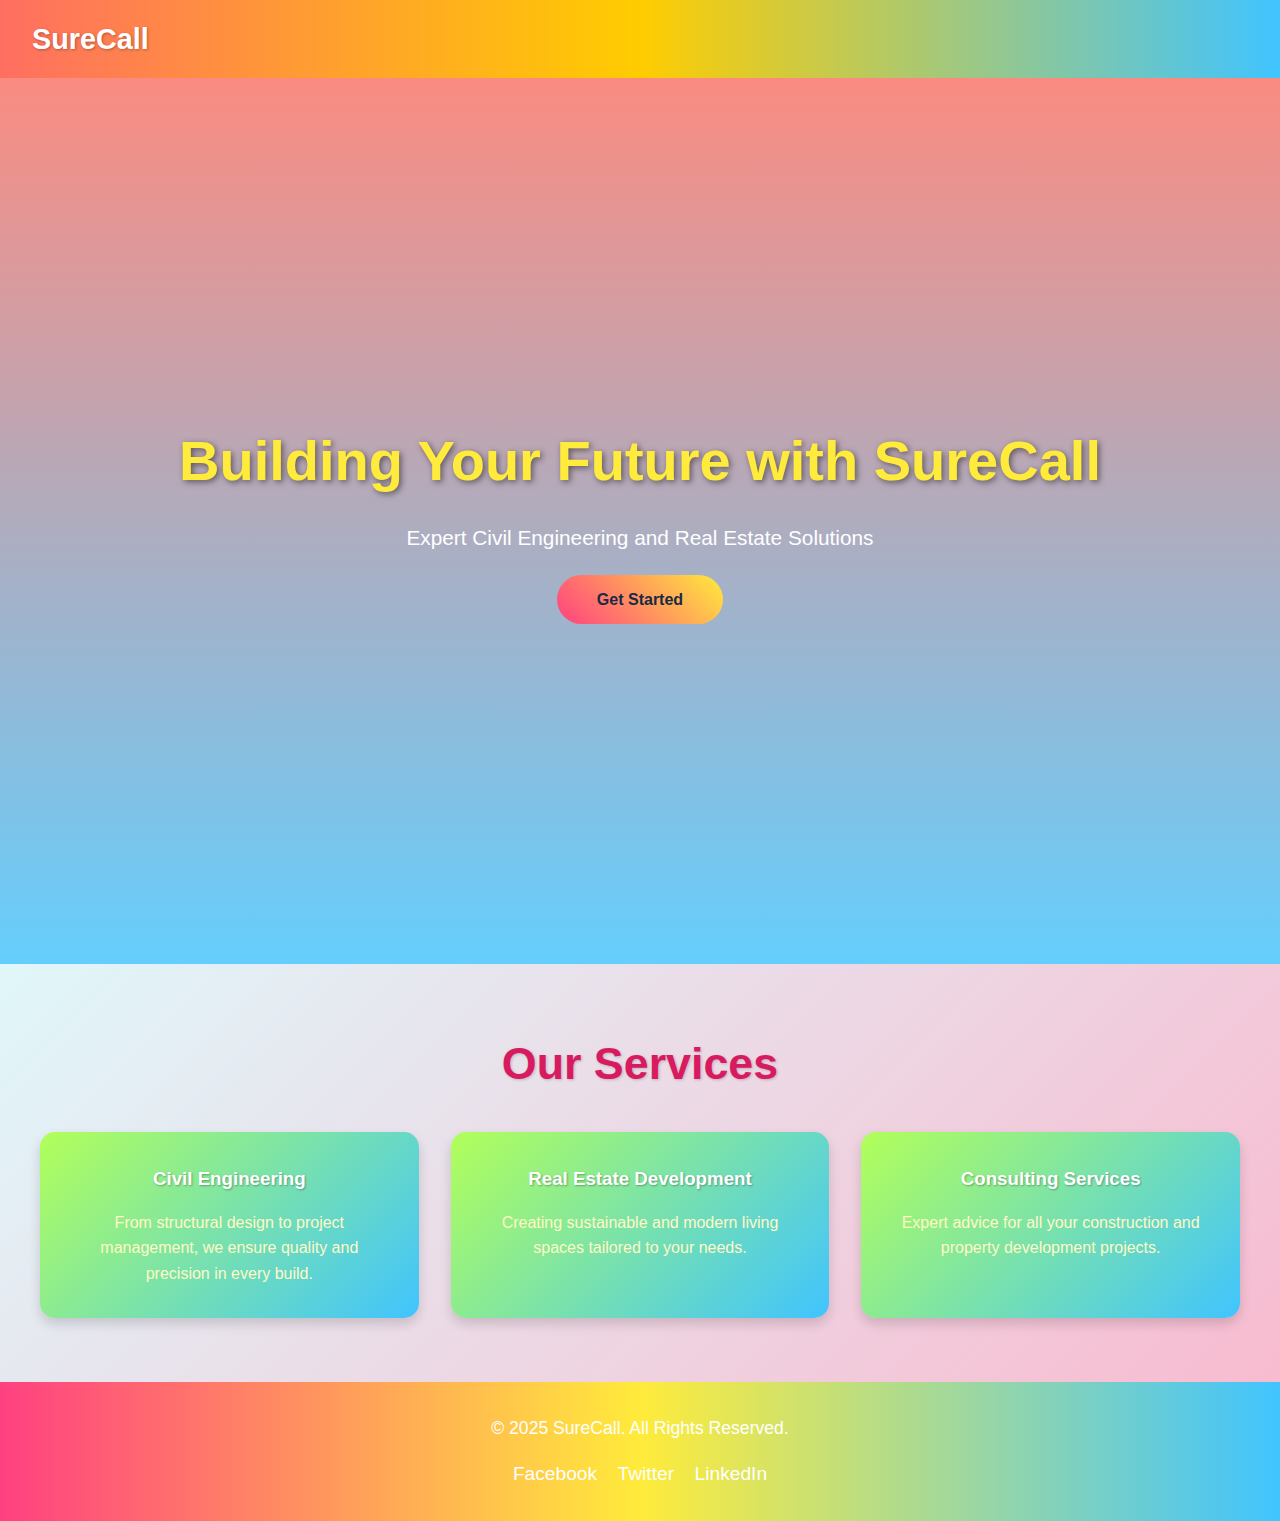
<file: index.html>
<!DOCTYPE html>
<html lang="en">
<head>
    <meta charset="UTF-8">
    <meta name="viewport" content="width=device-width, initial-scale=1.0, viewport-fit=cover">
    <title>SureCall - Civil Engineering & Real Estate</title>
    <style>
        * {
            margin: 0;
            padding: 0;
            box-sizing: border-box;
            font-family: 'Arial', sans-serif;
            -webkit-tap-highlight-color: transparent; /* Remove tap highlight on Android */
        }

        body {
            overflow-x: hidden; /* Prevent horizontal scroll on mobile */
            line-height: 1.6;
            background: #f5f5f5; /* Light background for contrast */
        }

        /* Header Styles */
        header {
            background: linear-gradient(90deg, #ff6f61, #ffcc00, #40c4ff);
            color: white;
            padding: 1rem 2rem;
            position: fixed;
            width: 100%;
            top: 0;
            z-index: 1000;
            display: flex;
            justify-content: space-between;
            align-items: center;
        }
        .logo {
            font-size: 1.8rem;
            font-weight: bold;
            text-shadow: 1px 1px 3px rgba(0, 0, 0, 0.3);
        }
        .hamburger {
            display: none; /* Hidden on desktop */
            font-size: 2rem;
            cursor: pointer;
            padding: 0.5rem;
        }

        /* Sidebar Styles */
        .sidebar {
            height: 100%;
            width: 0;
            position: fixed;
            z-index: 1001;
            top: 0;
            left: 0;
            background: linear-gradient(135deg, #ff6f61, #40c4ff);
            overflow-x: hidden;
            transition: 0.3s;
        }
        .sidebar a {
            padding: 1.5rem 2rem;
            text-decoration: none;
            font-size: 1.2rem;
            color: white;
            display: block;
            transition: background 0.3s;
            text-shadow: 1px 1px 2px rgba(0, 0, 0, 0.3);
        }
        .sidebar a:hover {
            background: rgba(255, 235, 59, 0.8); /* Yellow hover effect */
            color: #1a2a44;
        }
        .sidebar .close-btn {
            position: absolute;
            top: 1rem;
            right: 1.5rem;
            font-size: 2rem;
            cursor: pointer;
        }

        /* Main Content */
        .main-content {
            margin-left: 0;
            transition: margin-left 0.3s;
            padding-top: 4rem; /* Space for fixed header */
        }

        /* Hero Section */
        .hero {
            height: 100vh;
            background: linear-gradient(to bottom, rgba(255, 111, 97, 0.8), rgba(64, 196, 255, 0.8)), 
                        url('https://images.unsplash.com/photo-1503387762-592deb58ef4e?q=80&w=1931&auto=format&fit=crop') no-repeat center center/cover;
            display: flex;
            justify-content: center;
            align-items: center;
            text-align: center;
            color: white;
            padding: 0 2rem;
        }
        .hero-content h1 {
            font-size: 3.5rem;
            margin-bottom: 1rem;
            text-shadow: 2px 2px 6px rgba(0, 0, 0, 0.5);
            color: #ffeb3b;
        }
        .hero-content p {
            font-size: 1.3rem;
            margin-bottom: 2rem;
            color: #ffffff;
        }
        .cta-btn {
            padding: 1rem 2.5rem;
            background: linear-gradient(45deg, #ff4081, #ffeb3b);
            color: #1a2a44;
            text-decoration: none;
            font-weight: bold;
            border-radius: 25px;
            transition: background 0.3s, transform 0.3s;
            touch-action: manipulation; /* Improve touch responsiveness */
        }
        .cta-btn:hover {
            background: linear-gradient(45deg, #f50057, #fdd835);
            transform: scale(1.05);
        }

        /* Services Section */
        .services {
            padding: 4rem 2rem;
            background: linear-gradient(135deg, #e0f7fa, #f8bbd0);
            text-align: center;
        }
        .services h2 {
            font-size: 2.8rem;
            margin-bottom: 2rem;
            color: #d81b60;
            text-shadow: 1px 1px 3px rgba(0, 0, 0, 0.2);
        }
        .services-grid {
            display: grid;
            grid-template-columns: repeat(auto-fit, minmax(250px, 1fr));
            gap: 2rem;
            max-width: 1200px;
            margin: 0 auto;
        }
        .service-card {
            background: linear-gradient(135deg, #b2ff59, #40c4ff);
            padding: 2rem;
            border-radius: 15px;
            box-shadow: 0 6px 12px rgba(0, 0, 0, 0.15);
            transition: transform 0.3s, background 0.3s;
        }
        .service-card:hover {
            transform: translateY(-10px);
            background: linear-gradient(135deg, #76ff03, #0288d1);
        }
        .service-card h3 {
            color: #ffffff;
            margin-bottom: 1rem;
            text-shadow: 1px 1px 2px rgba(0, 0, 0, 0.3);
        }
        .service-card p {
            color: #fff9c4;
        }

        /* Footer */
        footer {
            background: linear-gradient(90deg, #ff4081, #ffeb3b, #40c4ff);
            color: white;
            text-align: center;
            padding: 2rem;
        }
        footer p {
            margin-bottom: 1rem;
            font-size: 1.1rem;
        }
        .social-links a {
            color: #ffffff;
            margin: 0 0.5rem;
            text-decoration: none;
            font-size: 1.2rem;
            transition: color 0.3s, transform 0.3s;
        }
        .social-links a:hover {
            color: #d81b60;
            transform: scale(1.2);
        }

        /* Responsive Design */
        @media (max-width: 768px) {
            .hamburger {
                display: block;
            }
            .sidebar {
                width: 0; /* Hidden by default */
            }
            .sidebar.active {
                width: 250px; /* Open state */
            }
            .main-content.active {
                margin-left: 250px; /* Shift content when sidebar is open */
            }
            .hero-content h1 {
                font-size: 2.5rem;
            }
            .hero-content p {
                font-size: 1rem;
            }
            .services h2 {
                font-size: 2rem;
            }
        }

        /* Android-specific adjustments */
        @media (max-width: 480px) {
            .hero-content h1 {
                font-size: 2rem;
            }
            .hero-content p {
                font-size: 0.9rem;
            }
            .cta-btn {
                padding: 0.8rem 2rem;
            }
            .services h2 {
                font-size: 1.8rem;
            }
            .service-card {
                padding: 1.5rem;
            }
        }
    </style>
</head>
<body>
    <!-- Header -->
    <header>
        <div class="logo">SureCall</div>
        <div class="hamburger" onclick="toggleSidebar()">&#9776;</div>
    </header>

    <!-- Sidebar -->
    <div class="sidebar" id="sidebar">
        <a href="javascript:void(0)" class="close-btn" onclick="toggleSidebar()">&times;</a>
        <a href="#home" onclick="toggleSidebar()">Home</a>
        <a href="#services" onclick="toggleSidebar()">Services</a>
        <a href="about.html">About</a>
        <a href="contact.html">Contact</a>
    </div>

    <!-- Main Content -->
    <div class="main-content" id="mainContent">
        <!-- Hero Section -->
        <section class="hero" id="home">
            <div class="hero-content">
                <h1>Building Your Future with SureCall</h1>
                <p>Expert Civil Engineering and Real Estate Solutions</p>
                <a href="contact.html" class="cta-btn">Get Started</a>
            </div>
        </section>

        <!-- Services Section -->
        <section class="services" id="services">
            <h2>Our Services</h2>
            <div class="services-grid">
                <div class="service-card">
                    <h3>Civil Engineering</h3>
                    <p>From structural design to project management, we ensure quality and precision in every build.</p>
                </div>
                <div class="service-card">
                    <h3>Real Estate Development</h3>
                    <p>Creating sustainable and modern living spaces tailored to your needs.</p>
                </div>
                <div class="service-card">
                    <h3>Consulting Services</h3>
                    <p>Expert advice for all your construction and property development projects.</p>
                </div>
            </div>
        </section>

        <!-- Footer -->
        <footer id="contact">
            <p>© 2025 SureCall. All Rights Reserved.</p>
            <div class="social-links">
                <a href="#">Facebook</a>
                <a href="#">Twitter</a>
                <a href="#">LinkedIn</a>
            </div>
        </footer>
    </div>

    <script>
        // Toggle Sidebar
        function toggleSidebar() {
            const sidebar = document.getElementById('sidebar');
            const mainContent = document.getElementById('mainContent');
            sidebar.classList.toggle('active');
            mainContent.classList.toggle('active');
        }

        // Smooth scroll for internal links
        document.querySelectorAll('a[href^="#"]').forEach(anchor => {
            anchor.addEventListener('click', function(e) {
                e.preventDefault();
                const target = document.querySelector(this.getAttribute('href'));
                if (target) {
                    target.scrollIntoView({
                        behavior: 'smooth'
                    });
                }
            });
        });
    </script>
</body>
</html>
<!-- <!DOCTYPE html>

<html>

<head>

    <meta name="viewport" content="width=device-width,

initial-scale=1.0">

    <title>Omprakash Sharma</title>

    <link rel="stylesheet" type="text/css" href="style.css">
</head>

<body>

    <section class="banner">

        <header>
            <a href="#" class="logo"><span>Omprakash</span>Sharma</a>

            <ul>
                <li><a href="home.html">Profile</a></li>
                <li><a href="about.html">Certification</a></li>
                <li><a href="login.html">Log in</a></li>
                <li><a href="registation form/register.html">Register</a></li>
            </ul>
        </header>

        <div class="content">

            <h3>Hi_</h3>
            <h2>My name is  <span id="text">Omprakash_Sharma</span></h2>
            <p>"Aspiring data analyst at MNNIT Allahabad, proficient in data analysis, statistics, and visualization. Passionate about deriving insights from data."
            </p>
            
            <button>View profile</button>
            <button class="chat"><ion-icon name="chatbubbles-outline"></ion-icon>Contact me</button>
        </div>
        <ul class="sci">
           <li><a href="#"><ion-icon name="logo-facebook"></ion-icon></a></li>
           <li><a href="#"><ion-icon name="logo-instagram"></ion-icon></a></li>
           <li><a href="#"><ion-icon name="logo-linkedin"></ion-icon></a></li>
           <li><a href="#"><ion-icon name="logo-skype"></ion-icon></a></li>
        </ul>
    </section>
</body>
</html>
</section>
<script type="module" src="https://unpkg.com/ionicons@5.5.2/dist/ionicons/ionicons.esm.js"></script>
<script nomodule src="https://unpkg.com/ionicons@5.5.2/dist/ionicons/ionicons.js"></script>
<script src="https://unpkg.com/typed.js@2.0.132/dist/typed.umd.js"></script>
<script>
    let typingText = new Typed("#text",{
    strings:["Omprakash Sharma"],
    loop:true,
    typeSpeed:50,
    backSpeed:100,
    backDelay:1000,
    })
</script>
</body>
</html>
 -->
</file>
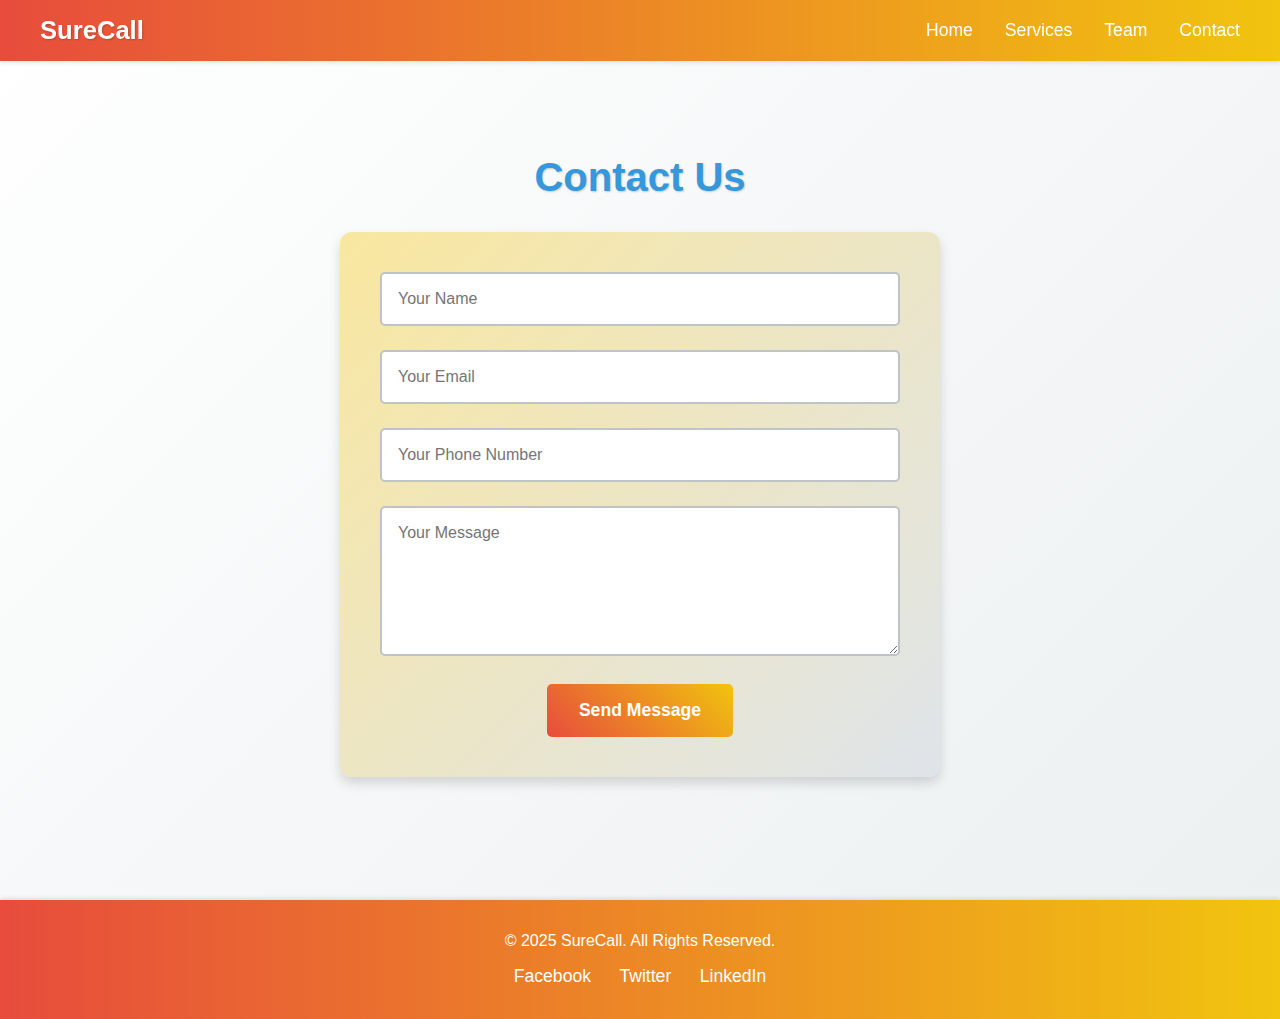
<file: contact.html>
<!DOCTYPE html>
<html lang="en">
<head>
    <meta charset="UTF-8">
    <meta name="viewport" content="width=device-width, initial-scale=1.0">
    <title>SureCall - Contact Us</title>
    <style>
        * {
            margin: 0;
            padding: 0;
            box-sizing: border-box;
            font-family: 'Arial', sans-serif;
        }

        /* Header Styles with Refined Gradient */
        header {
            background: linear-gradient(90deg, #e74c3c, #f1c40f);
            color: white;
            padding: 1rem 2rem;
            position: fixed;
            width: 100%;
            top: 0;
            z-index: 1000;
            box-shadow: 0 2px 4px rgba(0, 0, 0, 0.1);
        }
        nav {
            display: flex;
            justify-content: space-between;
            align-items: center;
            max-width: 1200px;
            margin: 0 auto;
        }
        .logo {
            font-size: 1.6rem;
            font-weight: bold;
            text-shadow: 1px 1px 2px rgba(0, 0, 0, 0.2);
        }
        .nav-links {
            list-style: none;
            display: flex;
            gap: 2rem;
        }
        .nav-links li a {
            color: #ffffff;
            text-decoration: none;
            font-size: 1.1rem;
            transition: color 0.3s;
        }
        .nav-links li a:hover {
            color: #3498db;
        }

        /* Contact Section */
        .contact {
            padding: 6rem 2rem 4rem; /* Extra top padding to account for fixed header */
            background: linear-gradient(135deg, #ffffff, #ecf0f1);
            min-height: 100vh;
            display: flex;
            justify-content: center;
            align-items: center;
            text-align: center;
        }
        .contact h2 {
            font-size: 2.5rem;
            margin-bottom: 2rem;
            color: #3498db;
            text-shadow: 1px 1px 2px rgba(0, 0, 0, 0.2);
        }
        .contact-form {
            max-width: 600px;
            width: 100%;
            background: linear-gradient(135deg, #f9e79f, #dfe4ea);
            padding: 2.5rem;
            border-radius: 12px;
            box-shadow: 0 6px 12px rgba(0, 0, 0, 0.15);
        }
        .contact-form input,
        .contact-form textarea {
            width: 100%;
            padding: 1rem;
            margin-bottom: 1.5rem;
            border: 2px solid #bdc3c7;
            border-radius: 5px;
            font-size: 1rem;
            transition: border-color 0.3s, box-shadow 0.3s;
        }
        .contact-form input:focus,
        .contact-form textarea:focus {
            border-color: #e74c3c;
            box-shadow: 0 0 5px rgba(231, 76, 60, 0.5);
            outline: none;
        }
        .contact-form textarea {
            height: 150px;
            resize: vertical;
        }
        .contact-form button {
            padding: 1rem 2rem;
            background: linear-gradient(45deg, #e74c3c, #f1c40f);
            color: white;
            border: none;
            border-radius: 5px;
            font-size: 1.1rem;
            font-weight: bold;
            cursor: pointer;
            transition: background 0.3s, transform 0.2s;
        }
        .contact-form button:hover {
            background: linear-gradient(45deg, #c0392b, #d4ac0d);
            transform: translateY(-2px);
        }

        /* Footer with Cohesive Gradient */
        footer {
            background: linear-gradient(90deg, #e74c3c, #f1c40f);
            color: white;
            text-align: center;
            padding: 2rem;
            box-shadow: 0 -2px 4px rgba(0, 0, 0, 0.1);
        }
        footer p {
            margin-bottom: 1rem;
            font-size: 1rem;
        }
        .social-links a {
            color: #ffffff;
            margin: 0 0.75rem;
            text-decoration: none;
            font-size: 1.1rem;
            transition: color 0.3s;
        }
        .social-links a:hover {
            color: #3498db;
        }

        /* Responsive Design */
        @media (max-width: 768px) {
            .nav-links {
                display: none;
            }
            .contact h2 {
                font-size: 2rem;
            }
            .contact-form {
                padding: 1.5rem;
            }
        }
    </style>
</head>
<body>
    <!-- Header -->
    <header>
        <nav>
            <div class="logo">SureCall</div>
            <ul class="nav-links">
                <li><a href="index.html#home">Home</a></li>
                <li><a href="index.html#services">Services</a></li>
                <li><a href="index.html#team">Team</a></li>
                <li><a href="#contact">Contact</a></li>
            </ul>
        </nav>
    </header>

    <!-- Contact Section -->
    <section class="contact" id="contact">
        <div>
            <h2>Contact Us</h2>
            <form class="contact-form" id="contactForm">
                <input type="text" name="name" placeholder="Your Name" required>
                <input type="email" name="email" placeholder="Your Email" required>
                <input type="tel" name="phone" placeholder="Your Phone Number" required>
                <textarea name="message" placeholder="Your Message" required></textarea>
                <button type="submit">Send Message</button>
            </form>
        </div>
    </section>

    <!-- Footer -->
    <footer>
        <p>© 2025 SureCall. All Rights Reserved.</p>
        <div class="social-links">
            <a href="#">Facebook</a>
            <a href="#">Twitter</a>
            <a href="#">LinkedIn</a>
        </div>
    </footer>

    <script>
        // Smooth scroll effect (for internal page links)
        document.querySelectorAll('a[href^="#"]').forEach(anchor => {
            anchor.addEventListener('click', function(e) {
                e.preventDefault();
                document.querySelector(this.getAttribute('href')).scrollIntoView({
                    behavior: 'smooth'
                });
            });
        });

        // Contact form submission (placeholder)
        document.getElementById('contactForm').addEventListener('submit', function(e) {
            e.preventDefault();
            alert('Thank you for your message! We will get back to you soon.');
            this.reset(); // Reset form fields
            // Add backend submission logic here (e.g., fetch to a server endpoint)
        });
    </script>
</body>
</html>
</file>
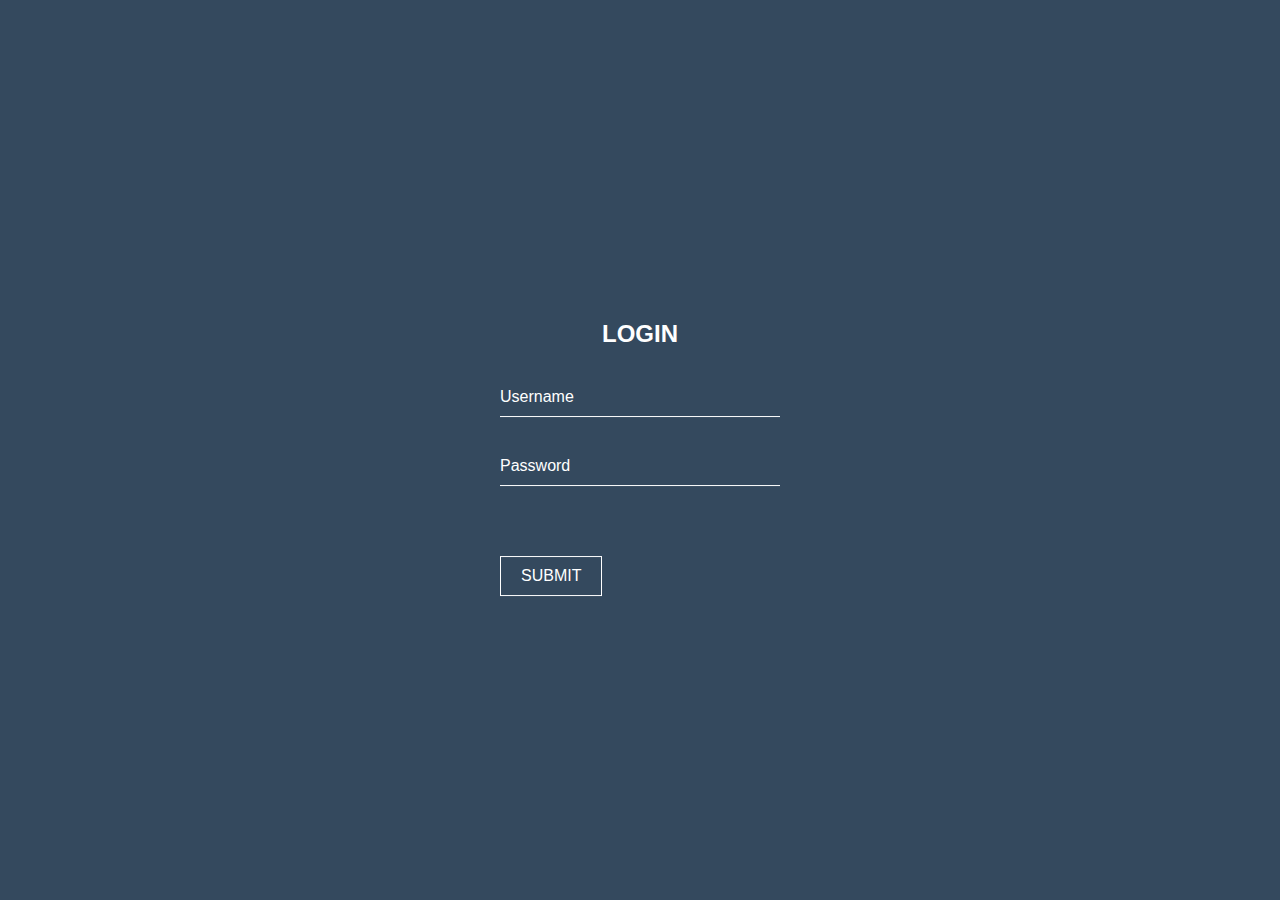
<file: login.html>
<!DOCTYPE html>
<html>
<head>
    <title>Login Page</title>
    <link rel="stylesheet" type="text/css" href="login.css">
</head>
<body>
    <div class="login-box">
        <h2>Login</h2>
        <form action="login.php" method="post" autocomplete="off">
            <div class="user-box">
                <input type="text" name="username" required="">
                <label>Username</label>
            </div>
            <div class="user-box">
                <input type="password" name="password" required="">
                <label>Password</label>
            </div>
            <a href="#">
                <span></span>
                <span></span>
                <span></span>
                <span></span>
                Submit
            </a>
        </form>
    </div>
</body>
</html>
</file>
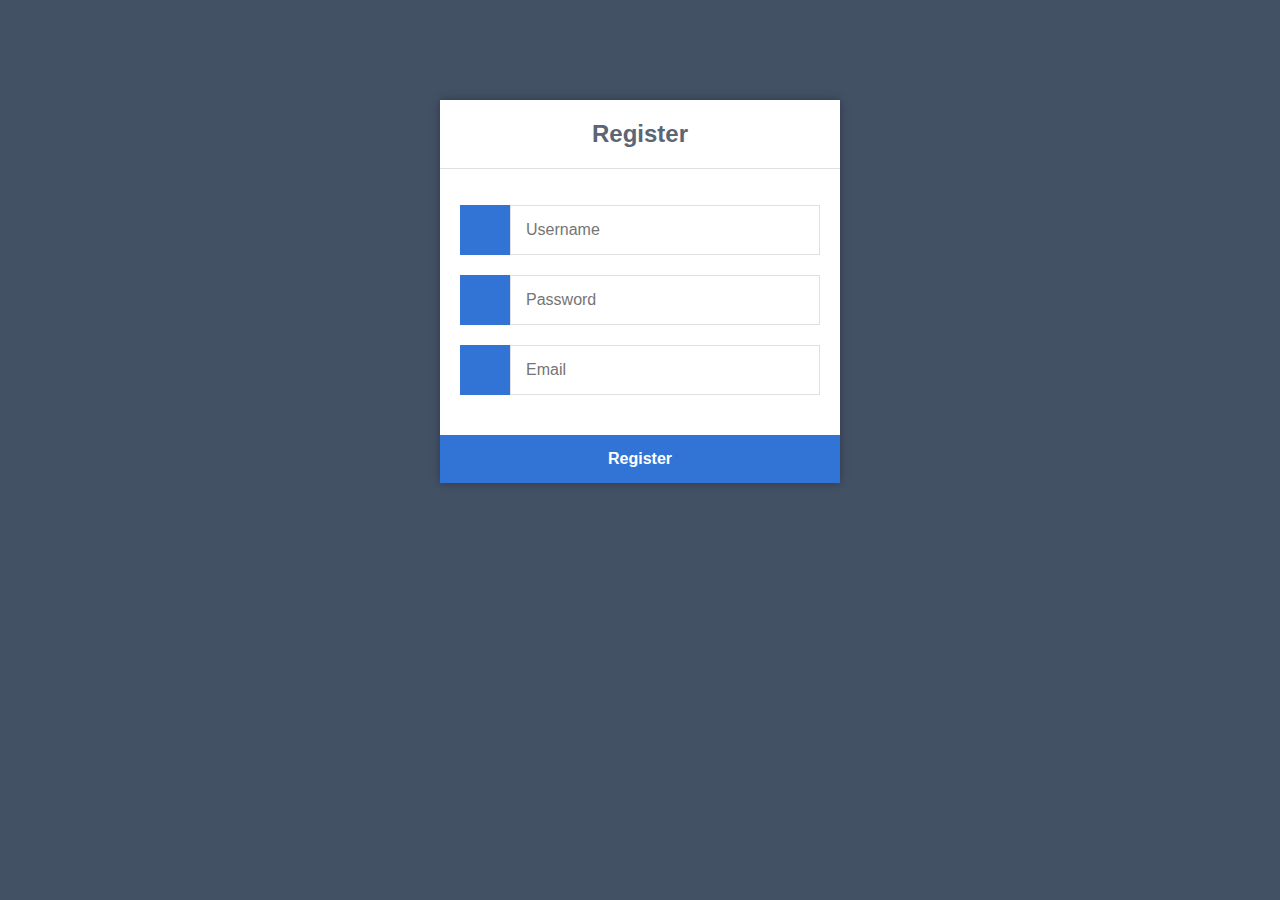
<file: registation form/register.html>
<!DOCTYPE html>
<html>
	<head>
		<meta charset="utf-8">
		<title>Register</title>
		<link rel="stylesheet" href="https://cdnjs.cloudflare.com/ajax/libs/font-awesome/6.2.0/css/all.min.css" integrity="sha512-xh6O/CkQoPOWDdYTDqeRdPCVd1SpvCA9XXcUnZS2FmJNp1coAFzvtCN9BmamE+4aHK8yyUHUSCcJHgXloTyT2A==" crossorigin="anonymous" referrerpolicy="no-referrer">
		<link href="style.css" rel="stylesheet" type="text/css">
	</head>
	<body>
		<div class="register">
			<h1>Register</h1>
			<form action="register1.php" method="post" autocomplete="off">
				<label for="username">
					<i class="fas fa-user"></i>
				</label>
				<input type="text" name="username" placeholder="Username" id="username" required>
				<label for="password">
					<i class="fas fa-lock"></i>
				</label>
				<input type="password" name="password" placeholder="Password" id="password" required>
				<label for="email">
					<i class="fas fa-envelope"></i>
				</label>
				<input type="email" name="email" placeholder="Email" id="email" required>
				<input type="submit" value="Register">
			</form>
		</div>
	</body>
</html>
</file>
<file: style.css>
@import url('https://fonts.googleapis.com/css2?family=Open+Sans:wght@300;400;500;600;700&display=swap');

* {
    margin: 0;

    padding: 0;

    box-sizing: border-box;

    font-family: 'Open Sans', sans-serif;
}

.banner {
    position: relative;
    display: flex;
    justify-content: space-between;
    align-items: center;
    min-height: 100vh;
    padding: 100px;
    background: #fff;

    transition: 0.5;
}

header {
    position: absolute;
    top: 0;
    left: 0;
    width: 100%;
    padding: 20px 100px;
    display: flex;
    justify-content: space-between;
    align-items: center;
}

I header .Logo {
    color: #333;
    font-size: 2em;
    font-weight: 700;
    text-decoration: none;
    transition: 0.5s;
}

header .logo span {

    color: #2196f3;
}

header ul {
    display: flex;

    gap: 40px;
}

header ul li {

    list-style: none;
}

header ul li {
    text-decoration: none;
    font-weight: 500;
    font-size: 1.2em;
    color: #333;
    transition: 0.5s;
}

.content {
    position: relative;
    max-width: 700px;
    z-index: 10;

}

.content h3 {
    font-size: 2em;
    color: #333;
    font-weight: 200;
    transition: 0.5s;

}

.content h2 {
    font-size: 5.5em;
    color: #333;
    font-weight: 700;
    transition: 0.5s;
}

.content h2 span {
    color: #e91e63;
}

.content p {
    font-size: 1.2em;
    color: #666;
    margin: 10px 0;
    transition: 0.5s;
}

.content button {
    position: relative;
    background: #2196f3;
    color: #fff;
    border: none;
    outline: none;
    padding: 15px 35px;
    font-size: 1.25em;
    letter-spacing: 0.05e;
    margin-right: 20px;
    border-radius: 4px;
    font-weight: 600;
    cursor: pointer;
    transition: 0.5s;
}

.content button.chat {
    background: transparent;
    color: #333;
}

.content button.chat ion-icon {

    position: relative;
    top: 5px;
    color: #e91e63;
    font-size: 1.5em;

}

.sci {
    position: absolute;
    bottom: 30px;
    display: flex;
    gap: 20px;
}

.sci li {
    list-style: none;
}

.sci li a {
    text-decoration: none;
    font-size: 1.75em;
    color: #333;
}
.sci li a:hover
{
    color: #2196f3;
}
</file>
<file: login.css>
body {
    margin: 0;
    padding: 0;
    font-family: sans-serif;
    background: #34495e;
}
.login-box {
    width: 280px;
    position: absolute;
    top: 50%;
    left: 50%;
    transform: translate(-50%, -50%);
    color: #fff;
}
.login-box h2 {
    text-align: center;
    text-transform: uppercase;
    margin-bottom: 30px;
}
.login-box .user-box {
    position: relative;
}
.login-box .user-box input {
    width: 100%;
    padding: 10px 0;
    font-size: 16px;
    color: #fff;
    margin-bottom: 30px;
    border: none;
    border-bottom: 1px solid #fff;
    outline: none;
    background: transparent;
}
.login-box .user-box label {
    position: absolute;
    top: 0;
    left: 0;
    padding: 10px 0;
    font-size: 16px;
    color: #fff;
    pointer-events: none;
    transition: 0.5s;
}
.login-box .user-box input:focus ~ label,
.login-box .user-box input:valid ~ label {
    top: -20px;
    left: 0;
    color: #03a9f4;
    font-size: 12px;
}
.login-box a {
    display: inline-block;
    text-align: center;
    color: #fff;
    font-size: 16px;
    text-transform: uppercase;
    text-decoration: none;
    padding: 10px 20px;
    border: 1px solid #fff;
    margin-top: 40px;
    position: relative;
    overflow: hidden;
    transition: 0.5s;
}
.login-box a:hover {
    background: #fff;
    color: #03a9f4;
}
.login-box a span {
    position: absolute;
    display: block;
}
.login-box a span:nth-child(1) {
    top: 0;
    left: -100%;
    width: 100%;
    height: 2px;
    background: linear-gradient(90deg, transparent, #fff);
    animation: animate1 1s linear infinite;
}
@keyframes animate1 {
    0% {
        left: -100%;
    }
    50%,
    100% {
        left: 100%;
    }
}
.login-box a span:nth-child(2) {
    top: -100%;
    right: 0;
    width: 2px;
    height:2px;
}
</file>
<file: registation form/style.css>
* {
    box-sizing: border-box;
    font-family: -apple-system, BlinkMacSystemFont, "segoe ui", roboto, oxygen, ubuntu, cantarell, "fira sans", "droid sans", "helvetica neue", Arial, sans-serif;
    font-size: 16px;
}
body {
    background-color: #435165;
    margin: 0;
}
.register {
    width: 400px;
    background-color: #ffffff;
    box-shadow: 0 0 9px 0 rgba(0, 0, 0, 0.3);
    margin: 100px auto;
}
.register h1 {
    text-align: center;
    color: #5b6574;
    font-size: 24px;
    padding: 20px 0 20px 0;
    border-bottom: 1px solid #dee0e4;
}
.register form {
    display: flex;
    flex-wrap: wrap;
    justify-content: center;
    padding-top: 20px;
}
.register form label {
    display: flex;
    justify-content: center;
    align-items: center;
    width: 50px;
   height: 50px;
    background-color: #3274d6;
    color: #ffffff;
}
.register form input[type="password"], .register form input[type="text"], .register form input[type="email"] {
    width: 310px;
    height: 50px;
    border: 1px solid #dee0e4;
    margin-bottom: 20px;
    padding: 0 15px;
}
.register form input[type="submit"] {
    width: 100%;
    padding: 15px;
    margin-top: 20px;
    background-color: #3274d6;
   border: 0;
    cursor: pointer;
    font-weight: bold;
    color: #ffffff;
    transition: background-color 0.2s;
}
.register form input[type="submit"]:hover {
  background-color: #2868c7;
    transition: background-color 0.2s;
}
</file>
